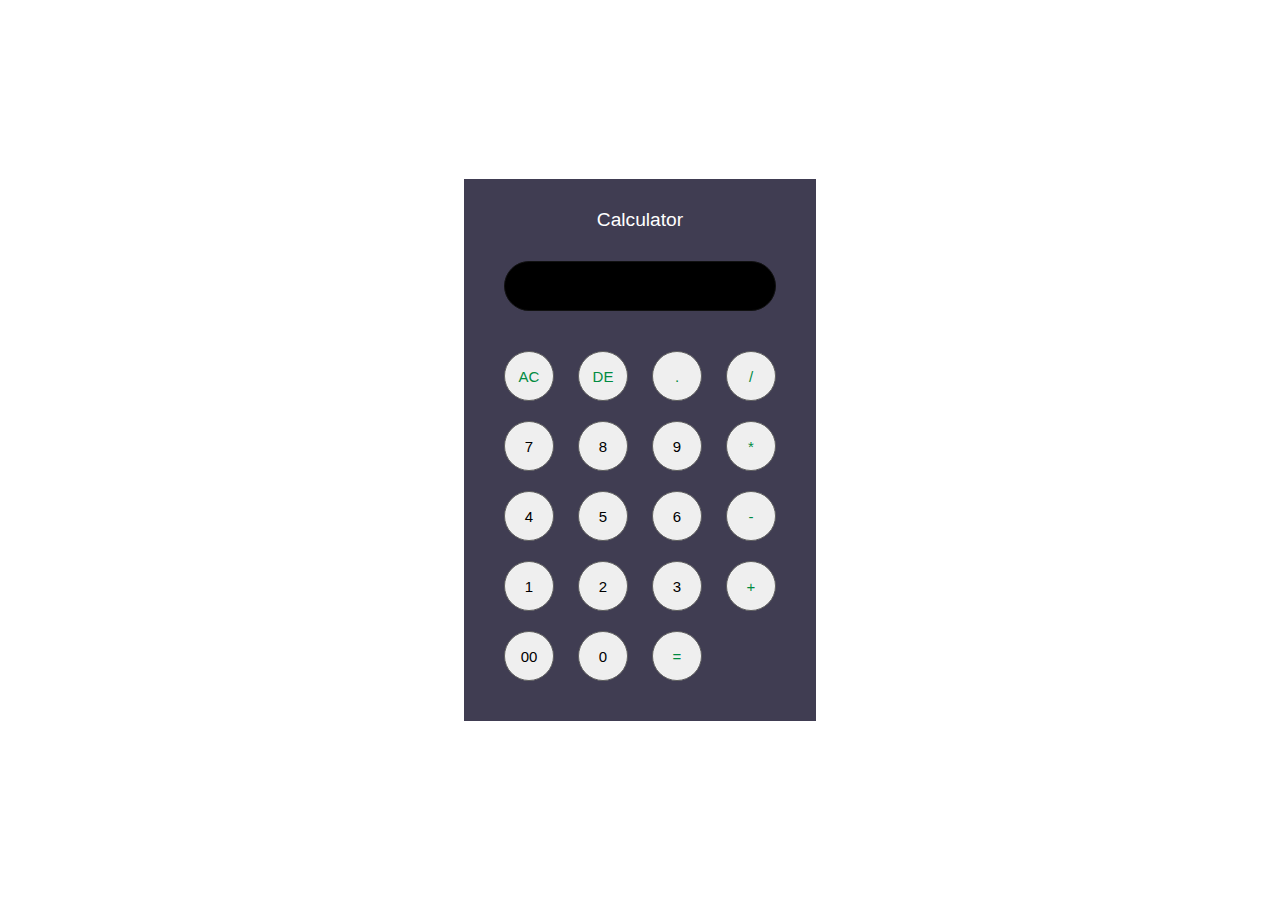
<file: Calculator/index.html>
<!DOCTYPE html>
<html lang="en">

<head>
    <meta charset="UTF-8">
    <meta http-equiv="X-UA-Compatible" content="IE=edge">
    <meta name="viewport" content="width=device-width, initial-scale=1.0">
    <title>Calculator</title>
    <link rel="stylesheet" href="style.css">
</head>

<body>
    <div class="container">
        <div class="calculator">
            <form>
                <div class="head">
                    <p style="font-size: larger;
                    color: white;
                    display: flex;
                    justify-content: center;
                    font-family: Arial, Helvetica, sans-serif;
                    ">Calculator</p>
                </div>
                <div id="display">
                    <input type="text" class="type" name="display">
                </div>

                <div class="row1">
                    <input type="button" class="font" value="AC" onclick="display.value = '' ">
                    <input type="button" class="font" value="DE" onclick="display.value = display.value.toString().slice(0,-1)">
                    <input type="button" class="font" value="." onclick="display.value += '.' ">
                    <input type="button" class="font" value="/" onclick="display.value += '/' ">
                </div>

                <div class="row2">
                    <input type="button" value="7" onclick="display.value += '7' ">
                    <input type="button" value="8" onclick="display.value += '8' ">
                    <input type="button" value="9" onclick="display.value += '9' ">
                    <input type="button" class="font" value="*" onclick="display.value += '*' ">
                </div>

                <div class="row3">
                    <input type="button" value="4" onclick="display.value += '4' ">
                    <input type="button" value="5" onclick="display.value += '5' ">
                    <input type="button" value="6" onclick="display.value += '6' ">
                    <input type="button" class="font" value="-" onclick="display.value += '-' ">
                </div>

                <div class="row4">
                    <input type="button" value="1" onclick="display.value += '1' ">
                    <input type="button" value="2" onclick="display.value += '2' ">
                    <input type="button" value="3" onclick="display.value += '3' ">
                    <input type="button" class="font" value="+" onclick="display.value += '+' ">
                </div>

                <div class="row5">
                    <input type="button" value="00" onclick="display.value += '00' ">
                    <input type="button" value="0" onclick="display.value += '0' ">
                    <input type="button" class="font" value="=" class="equal" onclick="display.value = eval(display.value) ">
                </div>
        </div>
        </form>
    </div>
</body>

</html>
</file>
<file: Calculator/style.css>
*{
    margin:0;
    padding: 0;
    font-family: 'Poppins'sans-serif;
    box-sizing:border-box;
}

.container{
    width: 100%;
    height: 100vh;
    background: #ffffff;
    display: flex;
    justify-content: center;
    align-items: center;
}

.calculator{
    background: rgb(64, 61, 82);
    padding: 30px;
}

.type{
    padding-left: 10px;
}

#display{
    display: flex;
    justify-content: flex-end;
    margin: 20px 0px;
}
form #display input{
    text-align: right;
    flex: 1;
    font-size: 25px;
    background-color: #000;
    border: 1px solid rgb(17, 17, 17);
    color: white;
}

form input{
    height: 50px;
    width: 50px;
    border-radius: 50px;
    border: 1px solid rgb(94, 94, 94);
    margin: 10px;
    border-width: solid;
    font-size: 15px;
}

form input.equal{
    width: 110px;
    margin-left: 20px;
}
.font{
    color: rgb(0, 139, 65);
}
</file>
